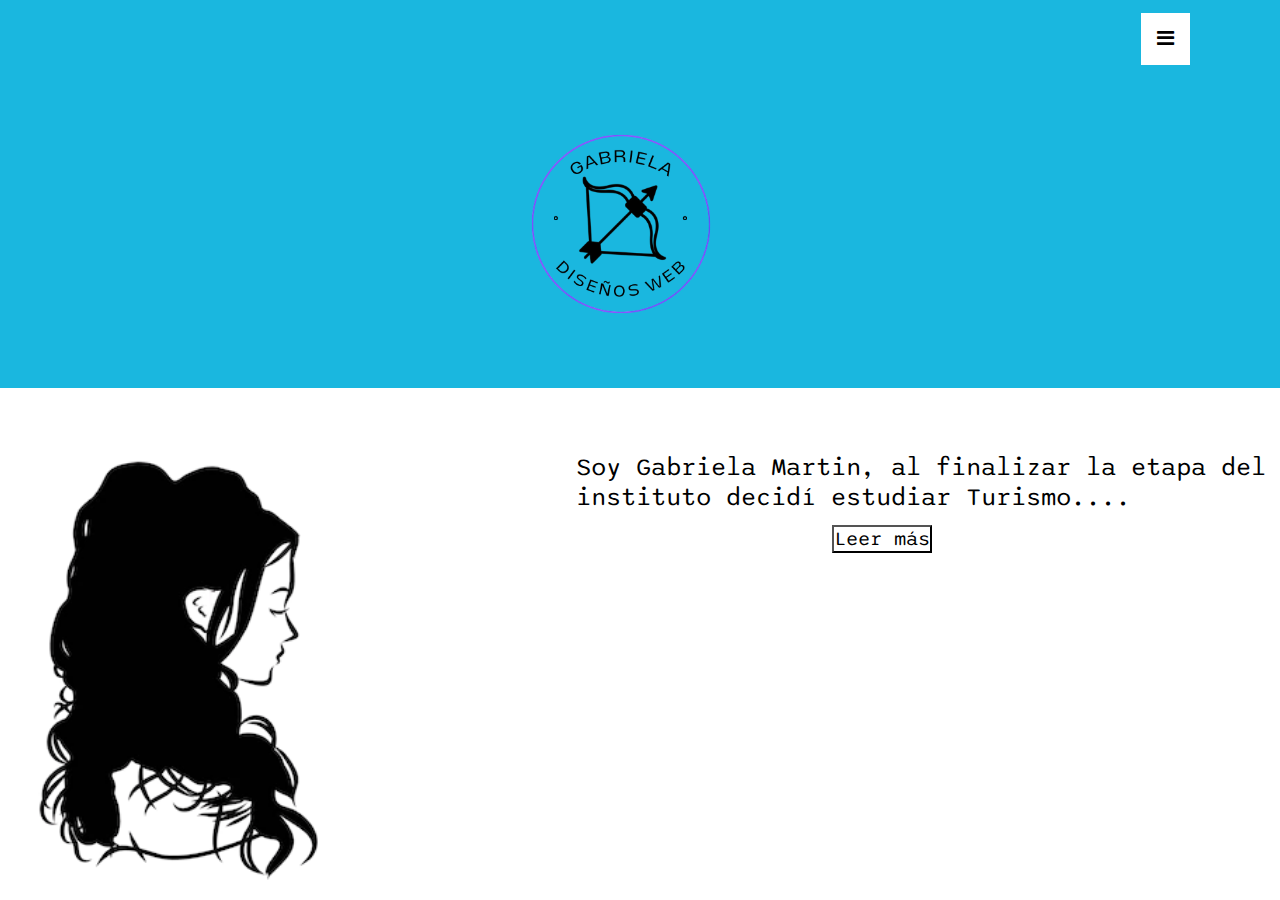
<file: biografia.html>
<!DOCTYPE html>
<html lang="es">
<head>
    <meta charset="UTF-8">
    <meta http-equiv="X-UA-Compatible" content="IE=edge">
    <meta name="viewport" content="width=device-width, initial-scale=1.0">
    <link href="estilos/estilo.css" rel="stylesheet">
    <link rel="stylesheet" href="https://cdnjs.cloudflare.com/ajax/libs/font-awesome/4.7.0/css/font-awesome.min.css">
    <link rel="stylesheet" href="https://cdnjs.cloudflare.com/ajax/libs/font-awesome/4.7.0/css/font-awesome.min.css">
    <link rel="preconnect" href="https://fonts.googleapis.com">
    <link rel="preconnect" href="https://fonts.gstatic.com" crossorigin>
    <link href="https://fonts.googleapis.com/css2?family=Sono&display=swap" rel="stylesheet">
    <title>Biografía</title>
</head>
<body>
  <header class="header">
    <a href="#home"><img src="imagenes/GABRIELA-logo.png" class="logo" alt="MDN"></a>
    <nav class="topnav">
       
        <div id="myLinks">
          <strong><a href="inicio.html" class="inicio">Inicio</a></strong>
          <strong><a href="biografia.html">Biografía</a></strong>
          <strong><a href="proyectos.html">Proyectos</a></strong>
          <strong><a href="contacto.html">Contacto</a></strong>
        </div>
        <a href="javascript:void(0);" class="icon" onclick="myFunction1()">
            <i class="fa fa-bars"></i>
        </a>
        </nav>
    </header>
    <div class="cuadro">
    <div class="grid2">
      <p class="frase1"> Soy Gabriela Martin, al finalizar la etapa del instituto decidí estudiar Turismo.<span id="dots">...</span><br><span id="more">Gracias a este grado he tenido la oportunidad de trabajar durante varios años en alojamientos turísticos, lo que me ha dado una gran experiencia laboral y personal en mi vida.
        <br> Actualmente, soy participante del grupo del PFAE La Web de Tías, lugar de trabajo combinado con una gran formación relacionada con desarrollo y diseños de páginas web.<br>Por otro lado, he realizado varios cursos relacionados con idiomas, contabilidad, deportes e informática.<br>Mi objetivo es mejorarme día a día aprendiendo contenidos nuevos e interesantes.<br>Me considero una persona responsable, tranquila y trabajadora.</span></p>
      <button onclick="myFunction()" id="botones">Leer más</button>
    </div>
    
    <div class="silueta">
      <img src="imagenes/miavatar-removebg-preview.png" class="imagen"   alt="MDN">
    </div>
  </div>
    
    
    
    <style>
        * {
          margin: 0;
          padding: 0;
          box-sizing: border-box;
        }
        .cuadro {
          display: grid;
          grid-template-columns: repeat(4, 1fr);
          grid-template-rows: repeat(3, 1fr);
          grid-column-gap: 0px;
          grid-row-gap: 0px;
}

        .silueta { grid-area: 1 / 1 / 4 / 3; }
        .grid2 { grid-area: 1 / 3 / 4 / 5; }
        .frase1{
          margin-left: -10%;
          font-size: 25px;
          margin-top:10%;
          text-align: left;
          font-family: 'Sono', sans-serif;
        }
          #more {
            display: none;
            margin-left: 0%;
            font-size: 25px;
            font-family: 'Sono', sans-serif;
          }
          #botones{
            margin-top: 2%;
            margin-left: 30%;
            font-size: 20px;
            background-color: white;
            font-family: 'Sono', sans-serif;
        }
        #botones:hover{
          background-color:  rgb(26, 183, 223);; 
        }
        
      
        .topnav #myLinks {
           display: none;
      }
      
        .topnav a {
          color:black;
          padding: 14px 16px;
          text-decoration: none;
          font-size: 20px;
          display: block;
          text-align: right;
          margin-right: 7%;
          font-family: 'Sono', sans-serif;
       }
       .topnav #myLinks :hover{
        color: white;
        text-decoration-line:underline;
       
      }

    
  
        .topnav a.icon {
          background-color: white; 
          display: block;
          position: absolute;
          right: 0;
          top: 0;
          margin-top: 1%;
      }
        .logo{
          margin-top: 3%;
          margin-left: 36%;
          width: 25%;
      }
        .header{
          background-color:  rgb(26, 183, 223);
          background-repeat: no-repeat;
          background-size: cover;
          width: 100%;
          
        }
        .silueta{
          margin-top: 10%;
          margin-left: 2%;
          width: 100%;
        }
        .imagen{
          width: 50%;
        }

         /* Este media es del móvil */
              @media screen and ( max-width: 600px){

            body{
                background-color: white;
            }
            .logo{
              margin-top: 3%;
              margin-left: 36%;
              width: 25%;
        
            }

            .frase1{
              
              margin-left: -90%;
              margin-top: 90%;
              
              
            }

            .silueta{
              margin-left: 5%;
              height: 45%;
              margin-top: -15%;
              
        }
        .imagen{
          margin-top: 30%;
          margin-left: 65%;
        }

            #botones{
                margin-top: 2%;
                margin-left: -15%;
            }
            .botones:hover{
              background-color: rgb(26, 183, 223);; 
        }
            .oculto{
            margin-left: 5%;
          }

          .topnav #myLinks :hover{
        color: white;
       
      }
            

       
   
    </style>

      <script>
        function myFunction() {
        var dots = document.getElementById("dots");
        var moreText = document.getElementById("more");
        var btnText = document.getElementById("botones");

        if (dots.style.display === "none") {
          dots.style.display = "inline";
          btnText.innerHTML = "Leer más"; 
          moreText.style.display = "none";
        } else {
          dots.style.display = "none";
          btnText.innerHTML = "Leer menos"; 
          moreText.style.display = "inline";
        }
      }
      function myFunction1() {
          var x = document.getElementById("myLinks");
          if (x.style.display === "block") {
            x.style.display = "none";
          } else {
            x.style.display = "block";
          }
        }
        </script>

<script>

</script>

</body>
</html>
</file>
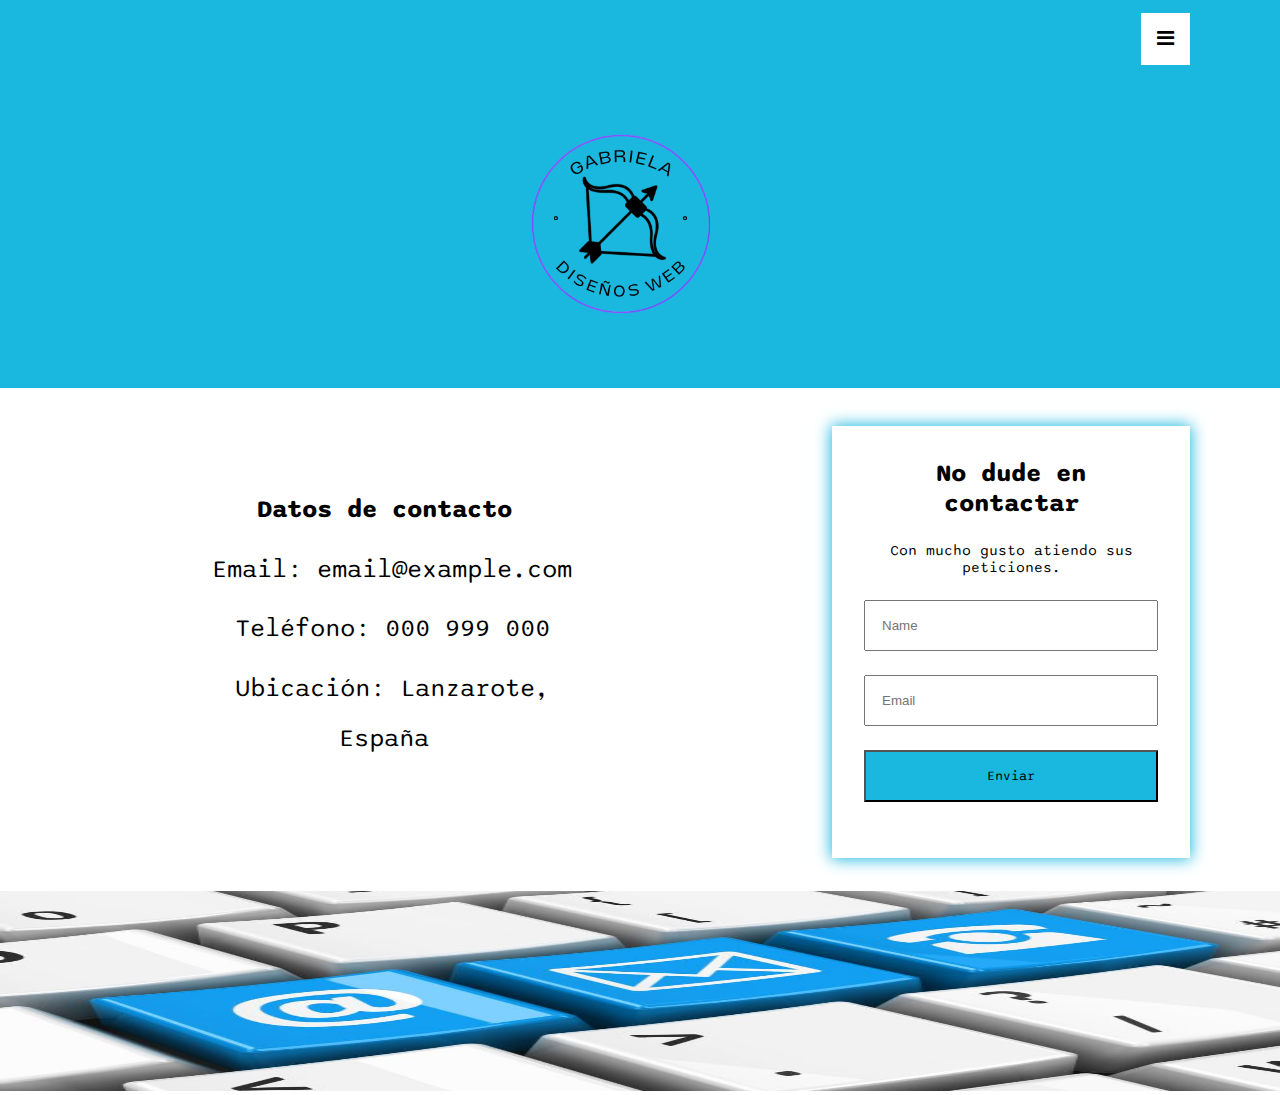
<file: contacto.html>
<!DOCTYPE html>
<html lang="es">
<head>
    <meta charset="UTF-8">
    <meta http-equiv="X-UA-Compatible" content="IE=edge">
    <meta name="viewport" content="width=device-width, initial-scale=1.0">
    <link href="estilos/estilo.css" rel="stylesheet">
    <link rel="stylesheet" href="https://cdnjs.cloudflare.com/ajax/libs/font-awesome/4.7.0/css/font-awesome.min.css">
    <link rel="preconnect" href="https://fonts.googleapis.com">
    <link rel="preconnect" href="https://fonts.gstatic.com" crossorigin>
    <link href="https://fonts.googleapis.com/css2?family=Sono&display=swap" rel="stylesheet">
    <title>Contacto</title>
</head>
<body>
  <header class="header">
    <a href="#home"><img src="imagenes/GABRIELA-logo.png"  class="logo" alt="MDN"></a>
    <nav class="topnav">
       
        <div id="myLinks">
          <strong><a href="inicio.html" class="inicio">Inicio</a></strong>
          <strong><a href="biografia.html">Biografía</a></strong>
          <strong><a href="proyectos.html">Proyectos</a></strong>
          <strong><a href="contacto.html">Contacto</a></strong>
        </div>
        <a href="javascript:void(0);" class="icon" onclick="myFunction()">
            <i class="fa fa-bars"></i>
        </a>
        </nav>
    </header>
    

    <div class="contact_form">
      <h3>No dude en contactar</h3>
      <p class="frase_contacto">Con mucho gusto atiendo sus peticiones.</p>
      <form action="*" method="post">
          <input type="text" name="name" id="name" placeholder="Name" required>
          <input type="email" name="email" id="email" placeholder="Email" required>
          <input class="contact_button" type="submit" value="Enviar">
      </form>
  </div>
    
    <div class="contact_information">
        <p><strong>Datos de contacto</strong> </p>
        <span><i class="email"></i>Email: email@example.com</span>
        <span><i class="telefono"></i>Teléfono: 000 999 000</span>
        <span><i class="ubicacion"></i>Ubicación: Lanzarote, España</span>
    </div>
    <img src="imagenes/teclado.jpg" class="imagencontacta" alt="contacta"/>

    <style>
       * {
          margin: 0;
          padding: 0;
          box-sizing: border-box;
        }
        .oculto{
            width: 30%;
            display: none;
            margin-left: 2%;
            font-family: 'Sono', sans-serif;
          }
        .botones{
            margin-top: 3%;
        }
        
     
        .topnav #myLinks {
           display: none;
      }
      
        .topnav a {
          color:black;
          padding: 14px 16px;
          text-decoration: none;
          font-size: 20px;
          font-family: 'Sono', sans-serif;
          display: block;
          text-align: right;
          margin-right: 7%;
       }
  
        .topnav a.icon {
          background-color: white; 
          display: block;
          position: absolute;
          right: 0;
          top: 0;
          margin-top: 1%;
          font-family: 'Sono', sans-serif;
      }

      .topnav #myLinks :hover{
        color: white;
        text-decoration-line: underline;
       
      }
     
        .logo{
            margin-top: 3%;
            margin-left: 36%;
            width: 25%;
          }
        .header{
              background-color: rgb(26, 183, 223);;
              background-repeat: no-repeat;
              background-size: cover;
              width: 100%;
            }
        .imagencontacta{
              margin-top: 10%;
              width: 100%;
              height: 200px;
            }
        .contact_form{
            color: black;
            width: 28%;
            font-size: 1.5em;
            padding: 2rem;
            background-color: white;
            box-shadow: 0 0 15px 1px  rgb(26, 183, 223);;
            position: absolute;
            margin-left: 65%;
            margin-top: 3%;
            font-family: 'Sono', sans-serif;
            
          }
          p{
            font-family: 'Sono', sans-serif;
          }
         
        .contact_form h3{
        margin-bottom: 1.5rem;
        text-align: center;
        font-size: 25px;
        font-family: 'Sono', sans-serif;
    }
        .contact_form p{
        margin-bottom: 1.5rem;
        font-size: .9rem;
        text-align: center;
        font-family: 'Sono', sans-serif;
      }
        .contact_form form{
        display: flex;
        flex-direction: column;
    }
        .contact_form form input{
          padding: 1rem;
          margin-bottom: 1.5rem;
        }
        .contact_button{
          background-color:  rgb(26, 183, 223);;
          font-family: 'Sono', sans-serif;
        }
        .contact_button:hover{
          background-color: black; 
          color: white;
        }
        .contact_information{
          line-height: 2;
          display: block;
          width: 30vw;
          margin-left: 15%;
          margin-top: 6rem;
          font-size: 25px;
          font-family: 'Sono', sans-serif;
          text-align: center;
    }
      .contact_information span{
          display: block;
          margin-top: .6rem;
    }
      .contact_information i{
          margin-right: 1rem;
    }


        /* estilo movil */
        @media screen and ( max-width: 600px){
            body{
                background-color: white;
            }
            .logo{
              margin-top: 3%;
              margin-left: 36%;
              width: 25%;
        
            }
          .contact_form{
          width: 350px;
          margin-left: 20%;
          margin-top: 5%;
        }
        .contact_button:hover{
          background-color:rgb(26, 183, 223);; 
        }
        .topnav #myLinks :hover{
        color: white;
       
      }
        .contact_information{
          text-align: center;
          margin-top: 82%;
          width: 60vw;
          margin-left:18% ;

        }
        .imagencontacta{
              margin-top: 10%;
              width: 110%;
            }
      }


    </style>
    <script>
        function myFunction() {
          var x = document.getElementById("myLinks");
          if (x.style.display === "block") {
            x.style.display = "none";
          } else {
            x.style.display = "block";
          }
        }
        </script>
</body>
</html>
</file>
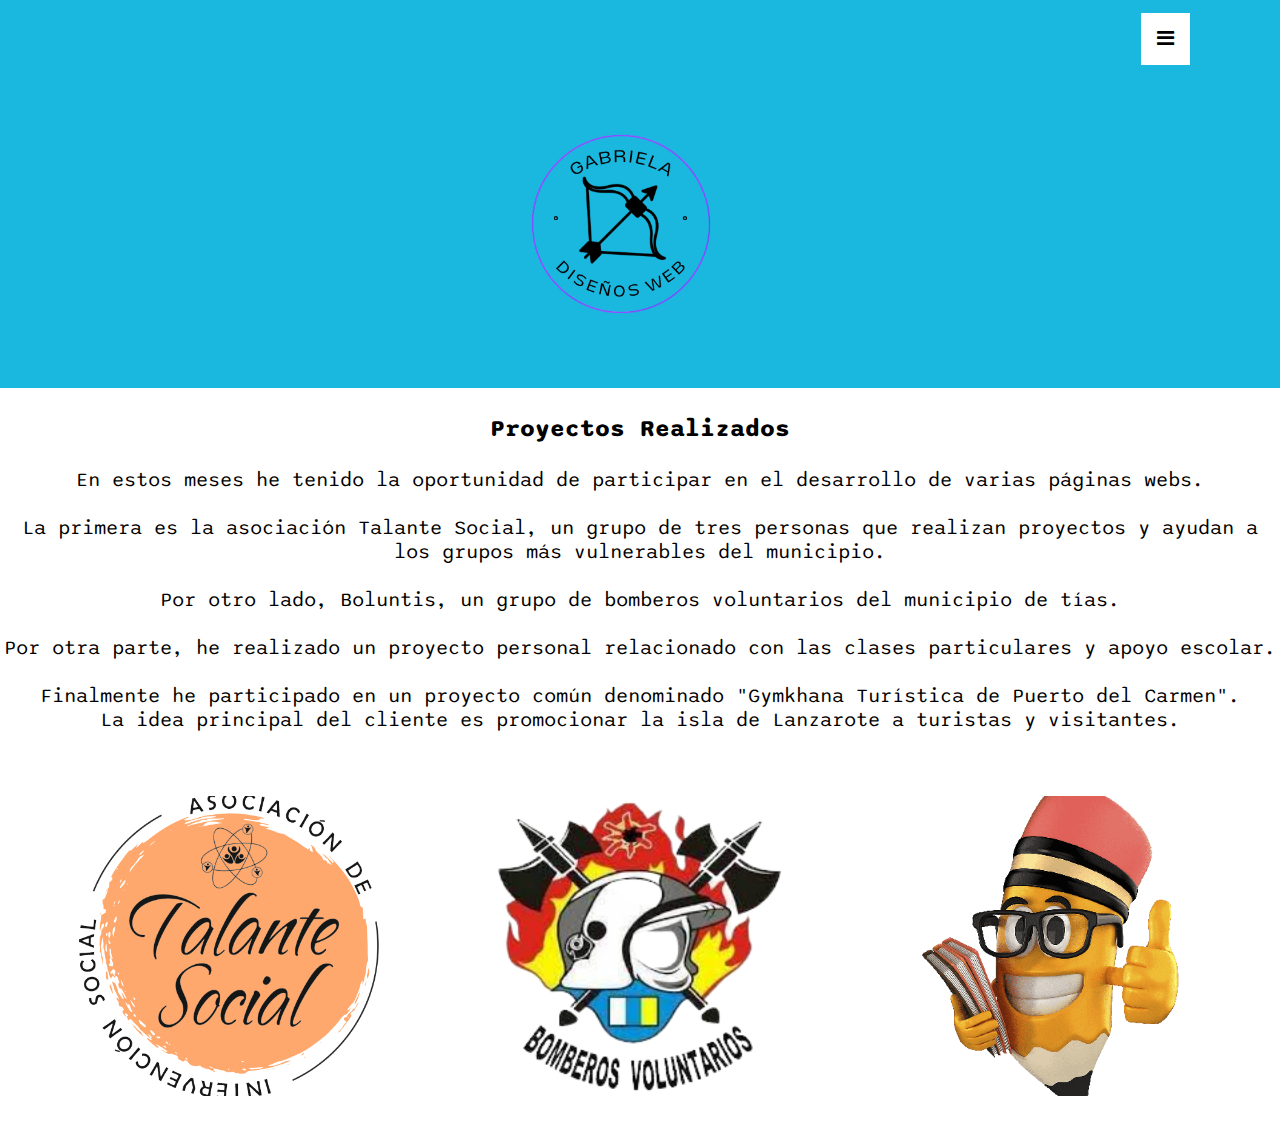
<file: proyectos.html>
<!DOCTYPE html>
<html lang="es">
<head>
    <meta charset="UTF-8">
    <meta http-equiv="X-UA-Compatible" content="IE=edge">
    <meta name="viewport" content="width=device-width, initial-scale=1.0">
    <link href="estilos/estilo.css" rel="stylesheet">
    <link rel="stylesheet" href="https://cdnjs.cloudflare.com/ajax/libs/font-awesome/4.7.0/css/font-awesome.min.css">
    <link rel="preconnect" href="https://fonts.googleapis.com">
    <link rel="preconnect" href="https://fonts.gstatic.com" crossorigin>
    <link href="https://fonts.googleapis.com/css2?family=Sono&display=swap" rel="stylesheet">
    <title>Proyectos</title>
</head>
<body>
    <header class="header">
        <a href="#home"><img src="imagenes/GABRIELA-logo.png" class="logo" alt="MDN"></a>
        <nav class="topnav">
           
            <div id="myLinks">
              <strong><a href="inicio.html" class="inicio">Inicio</a></strong>
              <strong><a href="biografia.html">Biografía</a></strong>
              <strong><a href="proyectos.html">Proyectos</a></strong>
              <strong><a href="contacto.html">Contacto</a></strong>
            </div>
            <a href="javascript:void(0);" class="icon" onclick="myFunction()">
                <i class="fa fa-bars"></i>
            </a>
            </nav>
        </header>
            <h2 class="textoproyectos">Proyectos Realizados</h2>
            <p class="descripcion">En estos meses he tenido la oportunidad de participar en el desarrollo de varias páginas webs.<br><br>
              La primera es la asociación Talante Social, un grupo de tres personas que realizan proyectos y ayudan a los grupos más vulnerables del municipio.<br><br> 
              Por otro lado, Boluntis, un grupo de bomberos voluntarios del municipio de tías.<br><br>
              Por otra parte, he realizado un proyecto personal relacionado con las clases particulares y apoyo escolar.<br><br>
            Finalmente he participado en un proyecto común denominado "Gymkhana Turística de Puerto del Carmen".<br> La idea principal del cliente es promocionar la isla de Lanzarote a turistas y visitantes. </p>
        <div class="feature_cards">
          
          <a title="talantesocial" href="https://asociaciontalantesocial.wordpress.com/" target="_blank"><img src="imagenes/talantesocial-removebg-preview.png" class="talantesocial" alt="talantesocial"></a>
            <img src="imagenes/bomberos-removebg-preview.png" class="bomberos" alt="bomberos">
            <a title="clasesparticulares" href="página vertical_clases_apoyo ultimo/index.html" target="_blank"><img src="imagenes/lapiz.png" class="proyectopersonal" alt="proyectopersonal"></a>
          
         
        </div>
        
        
    

    <style>
         * {
          margin: 0;
          padding: 0;
          box-sizing: border-box;
        }
       
     
        .topnav #myLinks {
           display: none;
      }
      
        .topnav a {
          color:black;
          padding: 14px 16px;
          text-decoration: none;
          font-size: 20px;
          font-family: 'Sono', sans-serif;
          display: block;
          text-align: right;
          margin-right: 7%;
       }
  
        .topnav a.icon {
          background-color: white; 
          display: block;
          position: absolute;
          right: 0;
          top: 0;
          margin-top: 1%;
      }
      .topnav #myLinks :hover{
        color: white;
        text-decoration-line:underline;
       
      }
        .logo{
          margin-top: 3%;
          margin-left: 36%;
          width: 25%;
          }
        .header{
            background-color:rgb(26, 183, 223);
            background-repeat: no-repeat;
            background-size: cover;
            width: 100%;
            }
   

        .feature_cards{
            display: flex;
            justify-content: space-evenly;
            align-items: center;
        }
        .feature_cards img{
            width: 300px;
            height: 300px;
            object-fit: cover;
            margin: 4em 2em 2em 2em
        }
        .feature_cards img:hover{
            background-color:rgb(26, 183, 223);
        }


        .textoproyectos{
            text-align: center;
            margin-top: 2%;
            font-family: 'Sono', sans-serif;

        }
        .descripcion{
          text-align: center;
          margin-top: 2%;
          font-size: 20px;
          font-family: 'Sono', sans-serif;

        }

       
         /* Este media es del móvil */
         @media screen and ( max-width: 600px){

              body{
                  background-color: white;
              }
              .logo{
                margin-top: 3%;
                margin-left: 36%;
                width: 25%;
              }

              .descripcion{
                text-align: justify;
                margin-top: 2%;
                margin-left: 10%;
                font-size: 20px;
                font-family: 'Sono', sans-serif;
                width: 85vw;
              }
              .topnav #myLinks :hover{
                  color: white;
       
              }

              .textoproyectos{
              text-align: center;
              margin-top: 2%;
             
              font-family: 'Sono', sans-serif;
            }
            .talantesocial{
            width: 300px;
            transform: translateY(120%);
            transform: translatex(117%);
              
           }
           .bomberos{
            width: 300px;
            transform: translate(7%, 115%);
           
           }

           .proyectopersonal{
            width: 300px;
            transform: translate(-120%, 225%);
           }
          
              
              

              
              
          
          


    </style>
     <script>
        function myFunction() {
          var x = document.getElementById("myLinks");
          if (x.style.display === "block") {
            x.style.display = "none";
          } else {
            x.style.display = "block";
          }
        }
        </script>
</body>
</html>
</file>
<file: estilos/estilo.css>
/*hoja de estilo 
authora: Gabriela*/

* {
    margin: 0;
    padding: 0;
    box-sizing: border-box;
    
}
.cabecera{
  color: transparent;
  background-color: rgb(26, 183, 223);
  background-size: 100%;  
  height: 315px;
      
  }
  
  
  @media screen and (min-width: 600px) {

   

    .logo{
       margin-top: -5%;
       padding-top: 2%;
        
    }
    .fondo{
      height: 500px;
    }

    .navegacion_pc{
        margin-left: 35%;
       margin-top: -10%;
       

    }
    
    }

    A:hover { 
        COLOR:  white;
        TEXT-DECORATION:underline;
    }
    .link1{
        margin-right: 10%;
        text-decoration: none;
        color: black;
        font-size: 1.5em;
        font-family: 'Sono', sans-serif;
       
    }

    .link2{
        margin-right: 10%;
        text-decoration: none;
        color: black;
        font-size: 1.5em;
        font-family: 'Sono', sans-serif;
        
    }

    .link3{
        margin-right: 10%;
        text-decoration: none;
        color: black;
        font-size: 1.5em;
        font-family: 'Sono', sans-serif;
    }

   
    .link4{
      margin-right: 10%;
      text-decoration: none;
      color: black;
      font-size: 1.5em;
      font-family: 'Sono', sans-serif;
  }

  .titulo {
	
    vertical-align: middle;
    text-align: center;
    font-family: 'Pacifico', cursive;
    font-size:40pt;
    color: black;
    color: black;
    background: linear-gradient(110deg,   rgb(30, 69, 228), rgba(10, 102, 188, 0) 33%), linear-gradient(110deg, rgb(26, 183, 223) 34%, black 34%);
    background-size: 400%;
    -webkit-text-fill-color: transparent;
    -webkit-background-clip: text;
    margin-top: 2%;
    font-family: 'Sono', sans-serif;
  }
  .titulo{
      animation: Gradient 5s ease infinite;
      -webkit-animation: Gradient 15s ease infinite;
      -moz-animation: Gradient 5s ease infinite;
      font-family: 'Sono', sans-serif;
  }
  
  @-webkit-keyframes Gradient {
    0% {
      background-position: 30% 50%
    }
    50% {
      background-position: 25% 50%
    }
    100% {
      background-position: 30% 50%
    }
    
  }
  

    .parrafo1{
        text-align: center;
        font-family: Arial, Helvetica, sans-serif;
        font-size: 20px;
        margin-top: 3%;
        font-family: 'Sono', sans-serif;
    }
    .imagenportada{
      margin-left: 25%;
      margin-top: 5%;
      border: 4px solid  rgb(26, 183, 223);;
    }
    .lista1{
      margin-left: 10%;
      margin-top: 3%;
      font-size: 20px;
      transform: translateY(18%);
      font-family: 'Sono', sans-serif;
    }
    .lista2{
      margin-left: 40%;
      margin-top: -10%;
      font-family: 'Sono', sans-serif;
      font-size: 20px;
      transform: translateY(5%);
    }
    .lista3{
      margin-left:80%;
      margin-top: -17%;
      font-family: 'Sono', sans-serif;
      font-size: 20px;
    }
    .footer{
      background-color: gainsboro;
      height: 400px;
      font-family: 'Sono', sans-serif;
      
    }
    
    
   


   

    
  
  /* Este media es del móvil */
  @media screen and ( max-width: 600px){

    body{
        background-color: white;
    }
    .logo{
      margin-top: -5%;
     margin-left: 25%;
     width:50%;
       
   }
   .titulo{
    font-size: 20pt;
   }
   .cabecera{
    padding-top: ;
   }
   .link1{
    
    margin-left: 10%;
    text-decoration: none;
    color: white;
    font-size: 0.7em;
   
}

  .link2{
    margin-right: 12%;
    text-decoration: none;
    color: white;
    font-size: 0.7em;
    
}

  .link3{
    margin-right: 12%;
    text-decoration: none;
    color: white;
    font-size: 0.7em;
}


  .link4{
  margin-right: 12%;
  text-decoration: none;
  color: white;
  font-size: 0.7em;
}

.imagenportada{
  margin-left: 25%;
  margin-top: 5%;
  border: 4px solid rgb(26, 183, 223);;
}

.lista1{
  margin-left: 10%;
  margin-top: 3%;
  font-family: Arial, Helvetica, sans-serif;
  font-size: 20px;
  transform: translateY(60%);
}
.lista2{
  margin-left: 45%;
  margin-top: -10%;
  font-family: Arial, Helvetica, sans-serif;
  font-size: 20px;
  transform: translateY(3%);
}
.lista3{
  margin-left:80%;
  margin-top: -37%;
  font-family: Arial, Helvetica, sans-serif;
  font-size: 20px;
  transform: translateY(-25%);
}
.email{
  width: 35%;
}
.telefono{
  width: 35%;
}

    .footer{
      background-color: gainsboro; 
    }
  }
</file>
